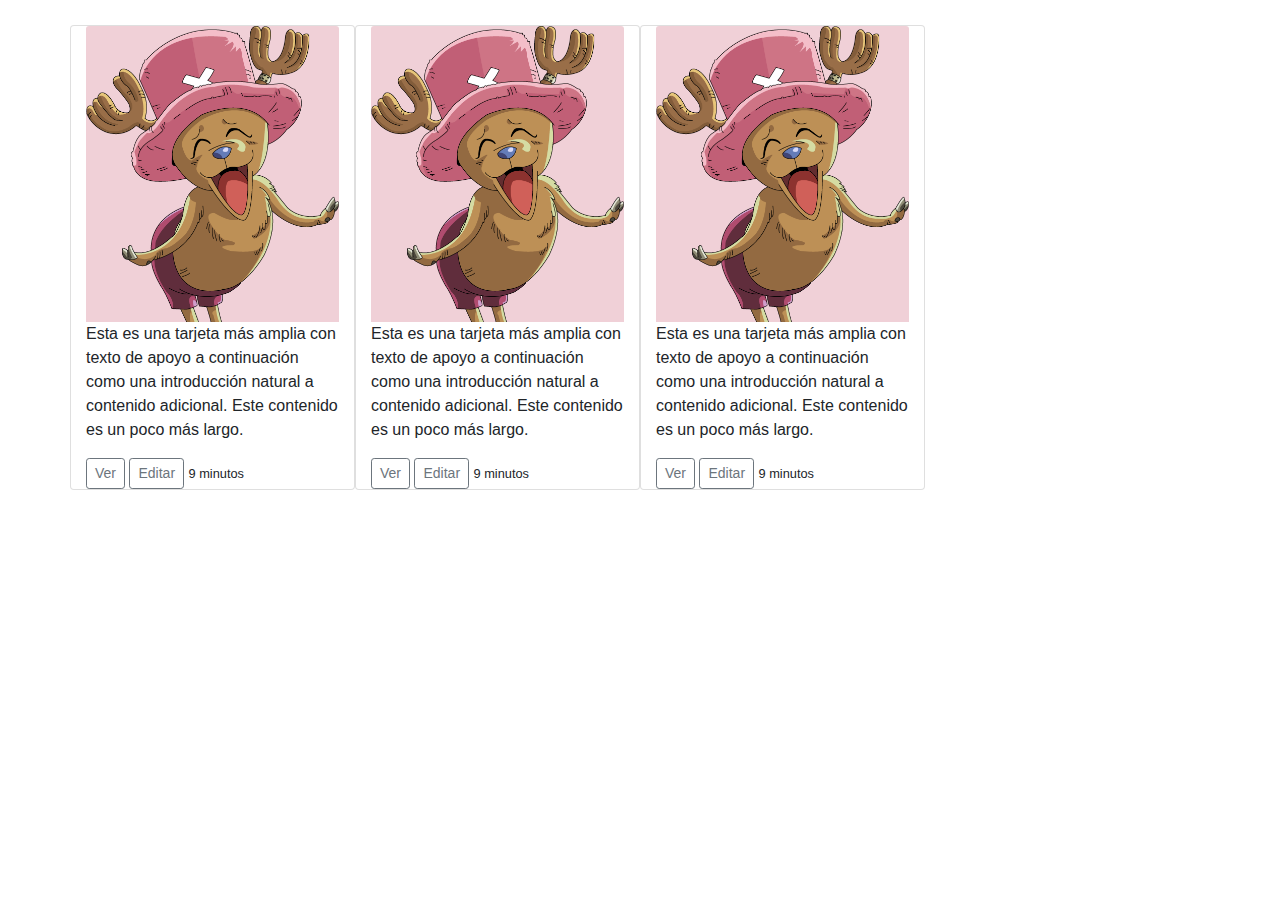
<file: Trabajos practicos realizados/tp1 Bootstrap/index.html>
<!DOCTYPE html>
<html lang="es">

<head>
    <meta charset="UTF-8">
    <meta name="viewport" content="width=device-width, initial-scale=1.0">
    <title>Ejemplo 1</title>
    <link rel="stylesheet" href="https://stackpath.bootstrapcdn.com/bootstrap/4.5.2/css/bootstrap.min.css"
        integrity="sha384-JcKb8q3iqJ61gNV9KGb8thSsNjpSL0n8PARn9HuZOnIxN0hoP+VmmDGMN5t9UJ0Z" crossorigin="anonymous">
    <link rel="stylesheet" type="text/css" href="style.css">
</head>

<body style="background-image: none;">
    <div class="container">
        <div class="row">
            <div class="col-sm-3 card">
                <div>
                    <img class="card-img-top" src="imagenes/chopper.png" alt="chopper-san">
                    <p>
                        Esta es una tarjeta más amplia con texto de apoyo a continuación como una introducción natural a
                        contenido adicional. Este contenido es un poco más largo.
                    </p>
                    <button type="button" class="btn btn-sm btn-outline-secondary">Ver</button>
                    <button type="button" class="btn btn-sm btn-outline-secondary">Editar</button>
                    <small>9 minutos</small>
                </div>
            </div>
            <div class="col-sm-3 card">
                <div>
                    <img class="card-img-top" src="imagenes/chopper.png" alt="chopper-san">
                    <p>
                        Esta es una tarjeta más amplia con texto de apoyo a continuación como una introducción natural a
                        contenido adicional. Este contenido es un poco más largo.
                    </p>
                    <button type="button" class="btn btn-sm btn-outline-secondary">Ver</button>
                    <button type="button" class="btn btn-sm btn-outline-secondary">Editar</button>
                    <small>9 minutos</small>
                </div>
            </div>
            <div class="col-sm-3 card">
                <div>
                    <img class="card-img-top" src="imagenes/chopper.png" alt="chopper-san">
                    <p>
                        Esta es una tarjeta más amplia con texto de apoyo a continuación como una introducción natural a
                        contenido adicional. Este contenido es un poco más largo.
                    </p>
                    <button type="button" class="btn btn-sm btn-outline-secondary">Ver</button>
                    <button type="button" class="btn btn-sm btn-outline-secondary">Editar</button>
                    <small>9 minutos</small>
                </div>
            </div>
        </div>
    </div>
    <script src="https://code.jquery.com/jquery-3.5.1.slim.min.js"
        integrity="sha384-DfXdz2htPH0lsSSs5nCTpuj/zy4C+OGpamoFVy38MVBnE+IbbVYUew+OrCXaRkfj"
        crossorigin="anonymous"></script>
    <script src="https://cdn.jsdelivr.net/npm/popper.js@1.16.1/dist/umd/popper.min.js"
        integrity="sha384-9/reFTGAW83EW2RDu2S0VKaIzap3H66lZH81PoYlFhbGU+6BZp6G7niu735Sk7lN"
        crossorigin="anonymous"></script>
    <script src="https://stackpath.bootstrapcdn.com/bootstrap/4.5.2/js/bootstrap.min.js"
        integrity="sha384-B4gt1jrGC7Jh4AgTPSdUtOBvfO8shuf57BaghqFfPlYxofvL8/KUEfYiJOMMV+rV"
        crossorigin="anonymous"></script>
</body>

</html>
</file>
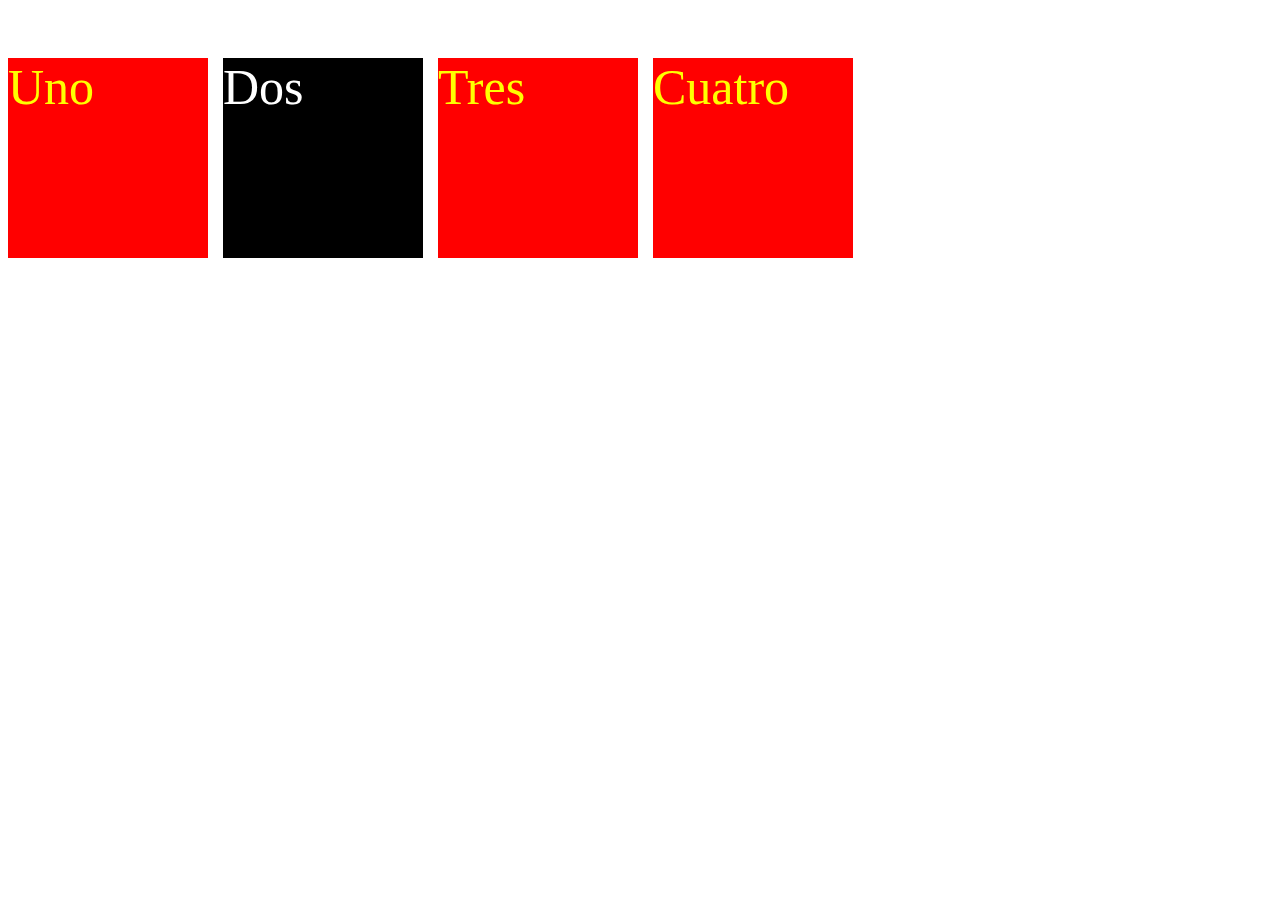
<file: Trabajos practicos realizados/tp1 CSS/index.html>
<!DOCTYPE html>
<html lang="es">
    <head>
        <meta charset="UTF-8">
        <meta name="viewport" content="width+device-width, initial-scale=1.0">
        <title>Ejemplo 1</title>
        <link rel="stylesheet" type="text/css" href="style.css">
    </head>
    <body style="background-image: none;">
      <div id="caja">
          <p class= "primeraCaja">Uno</p>
          <p class= "segundaCaja">Dos</p>
          <p class= "terceraCaja">Tres</p>
          <p class= "cuartaCaja">Cuatro</p>
      </div>
    </body>
</html>
</file>
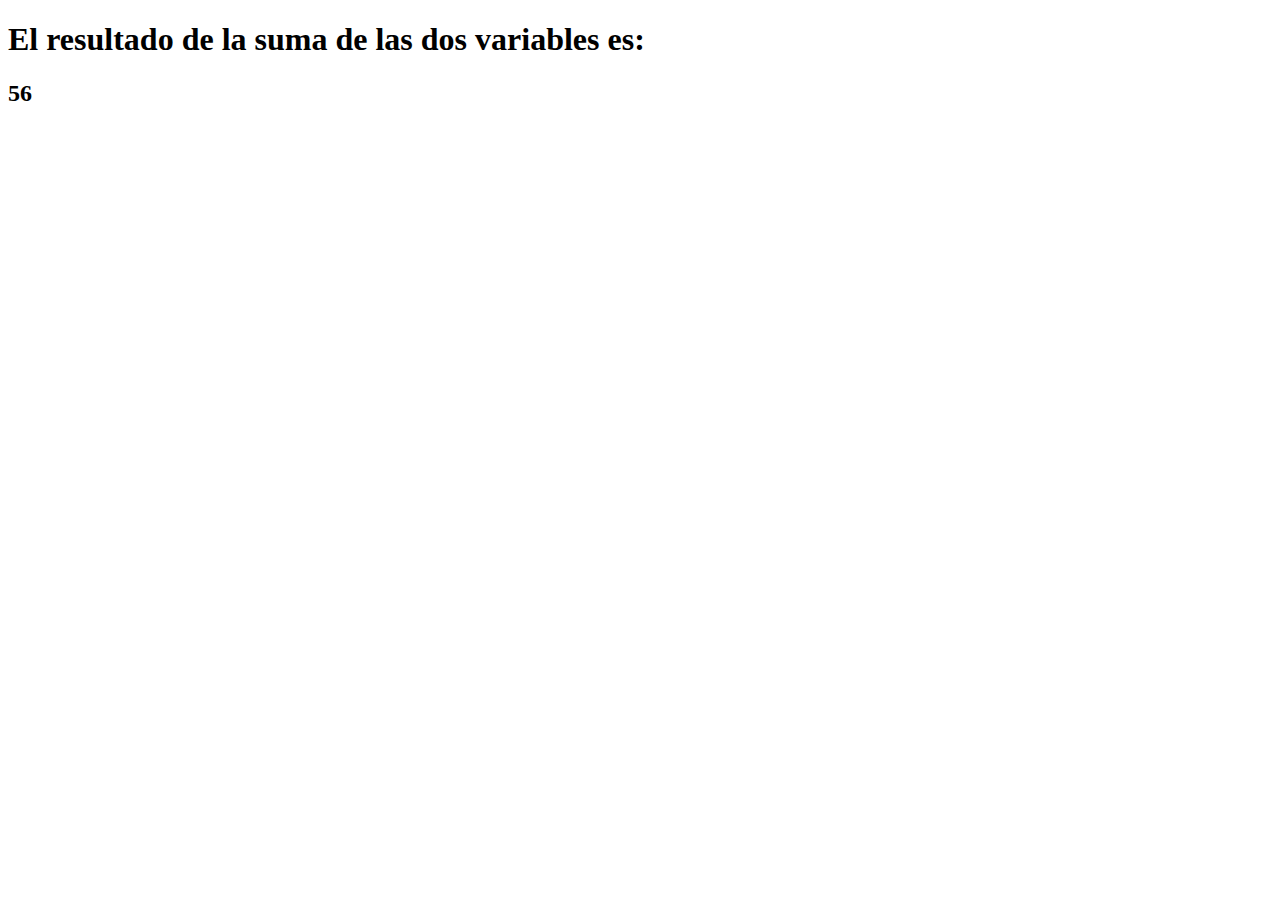
<file: Trabajos practicos realizados/tp1 Js/indexJs.html>
<!DOCTYPE html>
<html lang="es">
    <head>
        <meta charset="UTF-8">
        <meta name="viewport" content="width+device-width, initial-scale=1.0">
        <title>Ejercicio JavaScript</title>
    </head>
    <body>
        <h1>El resultado de la suma de las dos variables es:</h1>
    </body>
    <script src="indexJs.js"></script>
</html>
</file>
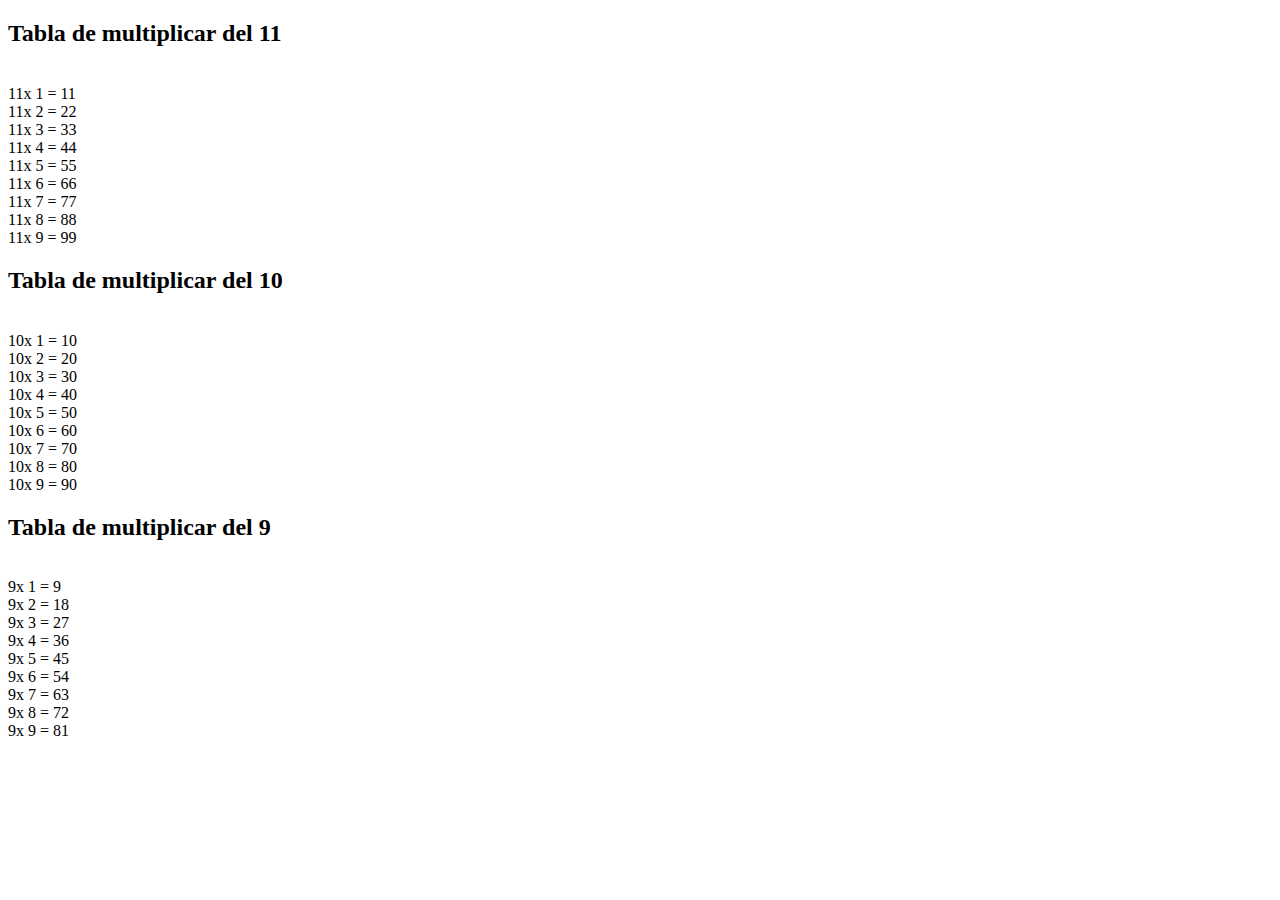
<file: Trabajos practicos realizados/tp2 Js/indexJs2.html>
<!DOCTYPE html>
<html lang="es">
    <head>
        <meta charset="UTF-8">
        <meta name="viewport" content="width+device-width, initial-scale=1.0">
        <title>Ejercicio JavaScript, Unidad 2</title>
    </head>
    <body>
    </body>
    <script src="indexJs2.js"></script>
</html>
</file>
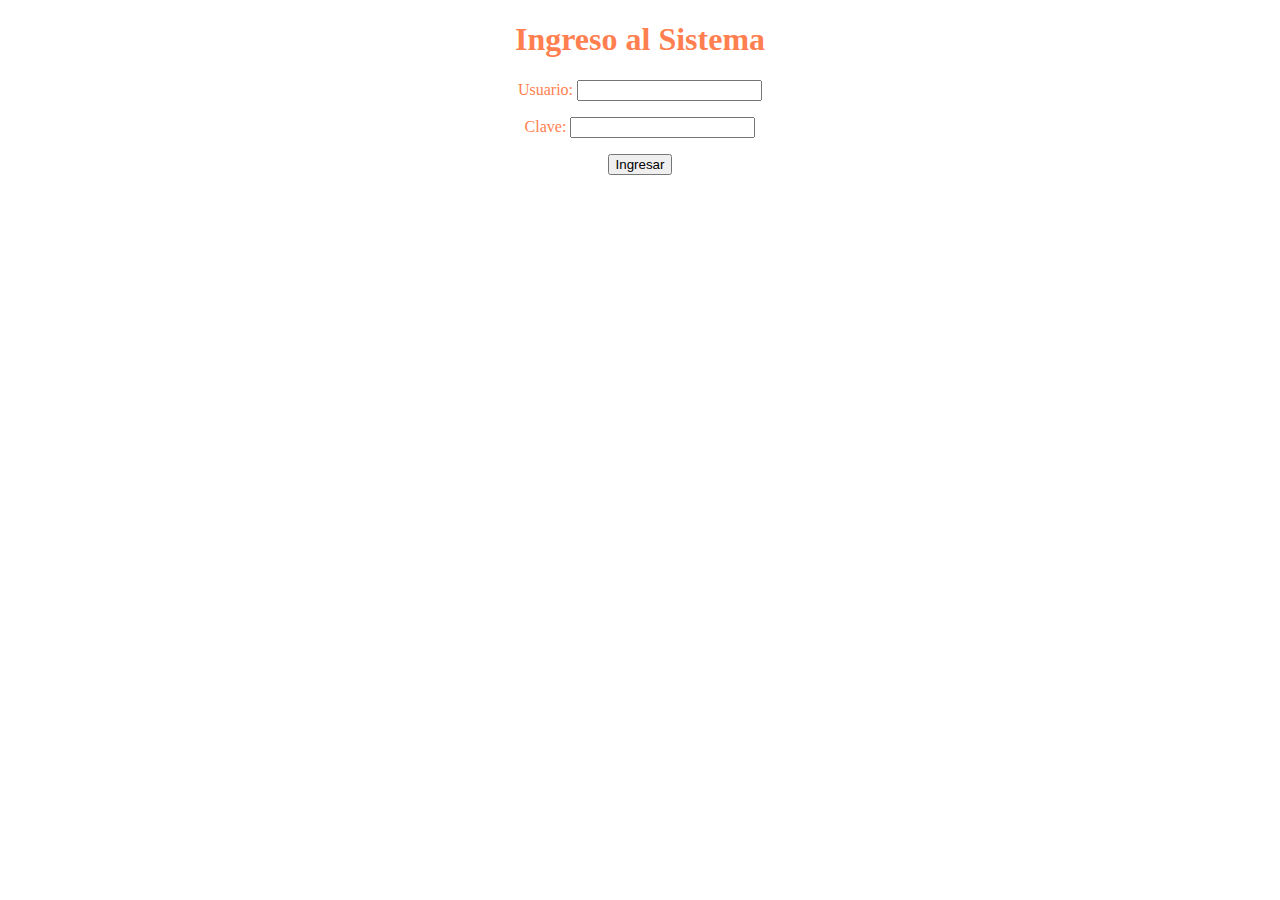
<file: Trabajos practicos realizados/tp3 Js/unidad8.html>
<!DOCTYPE html>
<html lang="es">
    <head>
        <meta charset="UTF-8">
        <meta name="viewport" content="width+device-width, initial-scale=1.0">
        <title>Ejercicio JavaScript, Unidad 8</title>
        <link rel="stylesheet" type="text/css" href="style.css">
    </head>
    <body>
        <div>
            <h1>Ingreso al Sistema</h1>
        </div>
        <div>
          <form id="formulario" onsubmit="return validarFormulario()">
            <p>
              Usuario: <input type="text" name="usuario" id="usuario">
            </p>
            <p>
              Clave: <input type="text" name="clave" id="clave">
            </p>
            <input type="submit" value="Ingresar">
          </form>
        </div>
    </body>
    <script src="control.js"></script>
</html>
</file>
<file: Trabajos practicos realizados/tp1 Bootstrap/style.css>
.container {
    margin-top:25px;
}
</file>
<file: Trabajos practicos realizados/tp1 CSS/style.css>
#caja{
    display: flex;
}

.primeraCaja{
    font-size: 50px;
    background-color: red;
    height: 200px;
    width: 200px;
    color:yellow;
    margin-right: 15px;
}

.segundaCaja{
    font-size: 50px;
    background-color: black;
    height: 200px;
    width: 200px;
    color:white;
    margin-right: 15px;
}

.terceraCaja{
    font-size: 50px;
    background-color: red;
    height: 200px;
    width: 200px;
    color:yellow;
    margin-right: 15px;
}

.cuartaCaja{
    font-size: 50px;
    background-color: red;
    height: 200px;
    width: 200px;
    color:yellow;
    margin-right: 15px;
}
</file>
<file: Trabajos practicos realizados/tp3 Js/style.css>
h1{
    color: coral;
    text-align: center;
}

form{
    color: coral;
    text-align: center;
}
</file>
